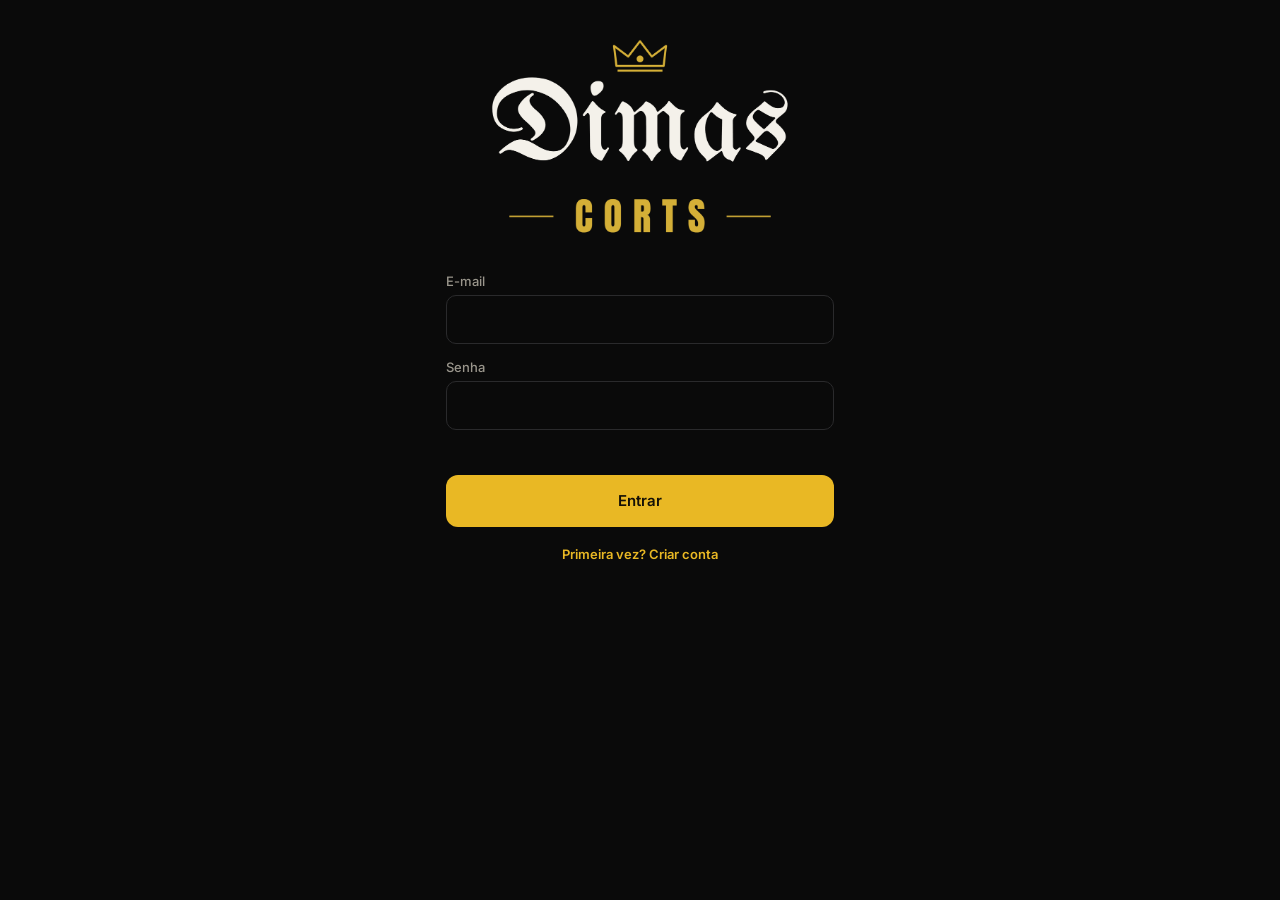
<file: index.html>
<!doctype html>
<html lang="pt-BR">
<head>
<meta charset="utf-8">
<meta name="viewport" content="width=device-width,initial-scale=1,viewport-fit=cover">
<title>Dimas Corts · Caixa</title>
<meta name="theme-color" content="#0a0a0a">
<meta name="apple-mobile-web-app-capable" content="yes">
<meta name="apple-mobile-web-app-status-bar-style" content="black-translucent">
<meta name="apple-mobile-web-app-title" content="Dimas Corts">
<link rel="manifest" href="manifest.webmanifest">
<link rel="icon" href="icons/favicon.png" type="image/png">
<link rel="apple-touch-icon" href="icons/icon-180.png">
<link rel="preconnect" href="https://fonts.googleapis.com">
<link rel="stylesheet" href="https://fonts.googleapis.com/css2?family=Barlow+Condensed:wght@500;600;700&family=Inter:wght@400;500;600&display=swap">
<link rel="stylesheet" href="style.css?v=5">
<style>
:root{padding-top:env(safe-area-inset-top,0px)}
body{margin:0}
[hidden]{display:none!important}
</style>
</head>
<body>
<div id="login" hidden></div>
<div id="shell" hidden>
<main id="app">
  <header class="top">
    <img class="logo" src="icons/logo-topo.png" alt="Dimas Corts" width="600" height="252">
    <div class="where"><div class="eyebrow" id="hoje-data">Hoje</div><h1 id="titulo">Caixa</h1><span class="pill ex" id="pill-ex" hidden>Dados de exemplo</span></div>
  </header>
  <div id="view" class="stack" style="margin-top:12px"></div>
</main>
<nav class="tabs" aria-label="Seções">
  <div class="in">
    <button data-tab="caixa" aria-current="page"><svg viewBox="0 0 24 24" fill="none" stroke="currentColor" stroke-width="1.8"><rect x="3" y="6" width="18" height="13" rx="2"/><path d="M3 10h18M7 15h3"/></svg>Caixa</button>
    <button data-tab="relatorios"><svg viewBox="0 0 24 24" fill="none" stroke="currentColor" stroke-width="1.8"><path d="M4 20V10M10 20V4M16 20v-7M22 20H2"/></svg>Relatórios</button>
    <button data-tab="produtos"><svg viewBox="0 0 24 24" fill="none" stroke="currentColor" stroke-width="1.8"><path d="M9 3h6v4l2 2v11a1 1 0 0 1-1 1H8a1 1 0 0 1-1-1V9l2-2z"/><path d="M9 7h6"/></svg>Produtos</button>
    <button data-tab="ajustes"><svg viewBox="0 0 24 24" fill="none" stroke="currentColor" stroke-width="1.8"><circle cx="6" cy="7" r="3"/><circle cx="6" cy="17" r="3"/><path d="M8.5 8.5 20 18M8.5 15.5 20 6"/></svg>Serviços</button>
  </div>
</nav>
</div>
<div id="overlay"></div>
<script src="config.js?v=5"></script>
<script src="vendor/supabase-2.119.0.js"></script>
<script src="app.js?v=6"></script>
</body>
</html>
</file>
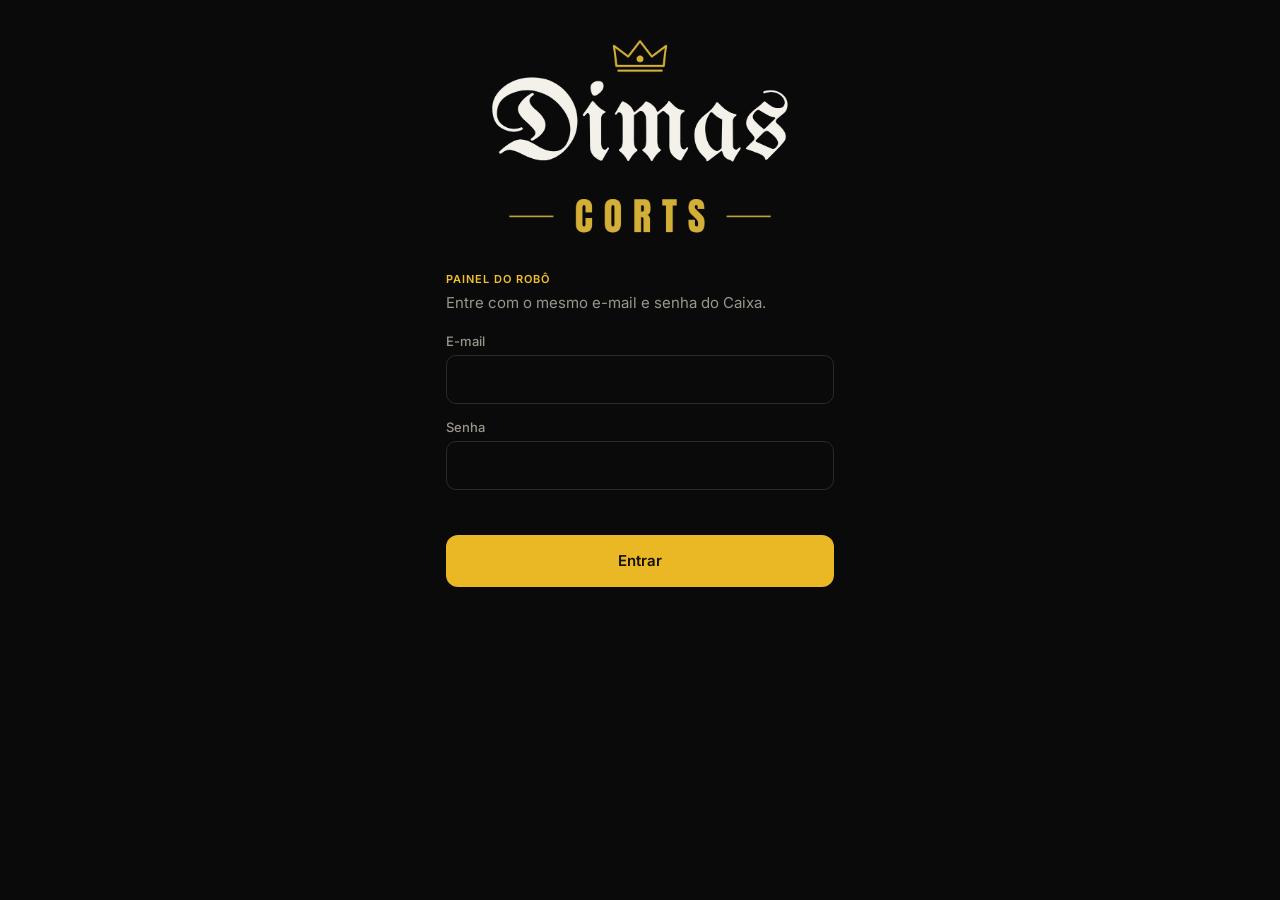
<file: painel/index.html>
<!doctype html>
<html lang="pt-BR">
<head>
<meta charset="utf-8">
<meta name="viewport" content="width=device-width,initial-scale=1,viewport-fit=cover,interactive-widget=resizes-content">
<title>Dimas Corts · Painel do robô</title>
<meta name="theme-color" content="#0a0a0a">
<meta name="apple-mobile-web-app-capable" content="yes">
<meta name="apple-mobile-web-app-status-bar-style" content="black-translucent">
<meta name="apple-mobile-web-app-title" content="Painel Dimas">
<link rel="manifest" href="manifest.webmanifest">
<link rel="icon" href="../icons/favicon.png" type="image/png">
<link rel="apple-touch-icon" href="icons/icon-180.png">
<link rel="preconnect" href="https://fonts.googleapis.com">
<link rel="stylesheet" href="https://fonts.googleapis.com/css2?family=Barlow+Condensed:wght@500;600;700&family=Inter:wght@400;500;600&display=swap">
<link rel="stylesheet" href="../style.css?v=5">
<link rel="stylesheet" href="painel.css?v=1">
<style>
:root{padding-top:env(safe-area-inset-top,0px)}
body{margin:0}
[hidden]{display:none!important}
</style>
</head>
<body>
<div id="login" hidden></div>
<div id="shell" hidden>
<main id="app">
  <header class="top">
    <img class="logo" src="../icons/logo-topo.png" alt="Dimas Corts" width="600" height="252">
    <div class="where"><div class="eyebrow">Robô do WhatsApp</div><h1 id="titulo">Conversas</h1></div>
  </header>
  <div id="view" class="stack" style="margin-top:12px"></div>
</main>
<nav class="tabs" aria-label="Seções">
  <div class="in" style="grid-template-columns:repeat(3,1fr)">
    <button data-tab="conversas" aria-current="page"><span class="tabicon"><svg viewBox="0 0 24 24" fill="none" stroke="currentColor" stroke-width="1.8"><path d="M4 5h16v11H9l-5 4z"/></svg><b class="badge" id="badge" hidden></b></span>Conversas</button>
    <button data-tab="agenda"><span class="tabicon"><svg viewBox="0 0 24 24" fill="none" stroke="currentColor" stroke-width="1.8"><rect x="3" y="5" width="18" height="16" rx="2"/><path d="M3 10h18M8 3v4M16 3v4"/></svg></span>Agenda</button>
    <button data-tab="ajustes"><span class="tabicon"><svg viewBox="0 0 24 24" fill="none" stroke="currentColor" stroke-width="1.8"><path d="M6 8a6 6 0 1 1 12 0c0 7 3 8 3 8H3s3-1 3-8M10 20a2 2 0 0 0 4 0"/></svg></span>Avisos</button>
  </div>
</nav>
</div>
<div id="chat" hidden></div>
<div id="overlay"></div>
<script src="../config.js?v=5"></script>
<script src="../vendor/supabase-2.119.0.js"></script>
<script src="app.js?v=2"></script>
</body>
</html>
</file>
<file: style.css>
/* Layout: app de uma coluna com barra de abas fixa embaixo, pensado para o polegar */
:root{
  /* visual único escuro: preto com dourado, cards de destaque em azul, verde e laranja */
  --bg:#0a0a0a; --surface:#151516; --surface2:#1c1c1e; --ink:#f2efe8; --muted:#9a968c; --line:#2a2a2c;
  --accent:#e9b824; --accent-ink:#141006; --brass:#e9b824; --gold:#f2c230; --soft:#2a2310;
  --svc:#e9b824; --prd:#3f7be0; --ok:#3fbf6a; --warn:#f0a020; --bad:#ef5b4f;
  --blue:linear-gradient(135deg,#2453c9,#3a6fe8); --green:linear-gradient(135deg,#137a3c,#1fa253); --orange:linear-gradient(135deg,#b4560c,#e98c12);
  --display:"Barlow Condensed","Arial Narrow",system-ui,sans-serif;
  --body:"Inter",system-ui,-apple-system,"Segoe UI",sans-serif;
  --r:14px; color-scheme:dark;
}
*{box-sizing:border-box}
html,body{height:100%}
body{background:var(--bg);color:var(--ink);font-family:var(--body);font-size:15px;line-height:1.45;-webkit-tap-highlight-color:transparent}
button,input,select{font:inherit;color:inherit}
button{cursor:pointer}
:focus-visible{outline:2px solid var(--accent);outline-offset:2px}
.num{font-variant-numeric:tabular-nums}
main{max-width:560px;margin:0 auto;padding-left:max(16px,env(safe-area-inset-left,0px));padding-right:max(16px,env(safe-area-inset-right,0px));padding-block:12px calc(96px + env(safe-area-inset-bottom,0px))}
h1,h2,h3{font-family:var(--display);font-weight:600;letter-spacing:.01em;margin:0;text-wrap:balance}
h1{font-size:28px} h2{font-size:21px} h3{font-size:17px}
.eyebrow{font-size:11px;text-transform:uppercase;letter-spacing:.09em;color:var(--muted);font-weight:600}
.stack{display:flex;flex-direction:column;gap:14px}
.row{display:flex;align-items:center;gap:10px}
.between{justify-content:space-between}
.card{background:var(--surface);border:1px solid var(--line);border-radius:var(--r);padding:16px}
.muted{color:var(--muted)}
.small{font-size:13px}
.pill{display:inline-flex;align-items:center;gap:4px;font-size:12px;font-weight:600;padding:2px 8px;border-radius:99px;background:var(--soft);color:var(--accent)}
.pill.ok{background:color-mix(in srgb,var(--ok) 14%,transparent);color:var(--ok)}
.pill.warn{background:color-mix(in srgb,var(--warn) 16%,transparent);color:var(--warn)}
.pill.bad{background:color-mix(in srgb,var(--bad) 14%,transparent);color:var(--bad)}
.pill.ex{background:color-mix(in srgb,var(--brass) 18%,transparent);color:var(--brass)}

/* topo */
.top{display:flex;justify-content:space-between;align-items:flex-end;gap:12px;padding-block:6px 4px}
.brand{display:flex;align-items:center;gap:10px}
.pole{width:40px;height:40px;border-radius:12px;background:var(--surface2);border:1px solid color-mix(in srgb,var(--gold) 50%,transparent);display:grid;place-items:center;color:var(--gold)}
.pole svg{width:22px;height:22px}
#titulo{color:var(--ink)} .top .eyebrow{color:var(--gold)}

/* hero do dia */
.today{background:var(--blue);color:#fff;border-radius:18px;padding:18px;display:flex;flex-direction:column;gap:12px;border:1px solid rgba(255,255,255,.08)}
.today .eyebrow{color:rgba(255,255,255,.78)}
.big{font-family:var(--display);font-weight:700;font-size:46px;line-height:1}
.today .split{display:grid;grid-template-columns:1fr 1fr 1fr;gap:8px}
.today .split div{display:flex;flex-direction:column}
.today .split b{font-family:var(--display);font-size:22px;font-weight:600}
.today .split span{font-size:12px;color:rgba(255,255,255,.75)}
.today .big{color:var(--gold);text-shadow:0 1px 0 rgba(0,0,0,.25)}
.actions{display:grid;grid-template-columns:1fr 1fr;gap:10px}
.btn{border:0;border-radius:12px;padding:14px 12px;font-weight:600;display:flex;align-items:center;justify-content:center;gap:8px;min-height:52px}
.btn.primary{background:var(--accent);color:var(--accent-ink)}
.btn.secondary{background:var(--surface2);color:var(--gold);border:1px solid color-mix(in srgb,var(--gold) 45%,transparent)}
.btn.ghost{background:transparent;border:1px solid var(--line)}
.btn.danger{background:var(--bad);color:#fff}
.btn.full{width:100%}
.btn:disabled{opacity:.5;cursor:default}

/* lista de lançamentos */
.list{display:flex;flex-direction:column}
.item{display:grid;grid-template-columns:44px 1fr auto;gap:10px;align-items:center;padding:11px 0;border-top:1px solid var(--line);background:none;border-left:0;border-right:0;border-bottom:0;text-align:left;width:100%}
.item:first-child{border-top:0}
.item .h{font-size:13px;color:var(--muted)}
.item .n{font-weight:500;min-width:0;overflow:hidden;text-overflow:ellipsis;white-space:nowrap}
.item .sub{font-size:12px;color:var(--muted)}
.item .v{font-weight:600;color:var(--gold)}
.dot{display:inline-block;width:8px;height:8px;border-radius:50%;margin-right:6px;vertical-align:1px}
.dot.s{background:var(--svc)} .dot.p{background:var(--prd)}
.empty{text-align:center;padding:22px 8px;color:var(--muted)}

/* segmentado */
.seg{display:grid;grid-template-columns:repeat(4,1fr);background:var(--surface);border:1px solid var(--line);border-radius:12px;padding:4px;gap:4px}
.seg button{border:0;background:none;border-radius:9px;padding:9px 4px;font-weight:600;font-size:14px;color:var(--muted)}
.seg button[aria-pressed="true"]{background:var(--accent);color:var(--accent-ink)}
.kpis{display:grid;grid-template-columns:1fr 1fr;gap:10px}
.kpi{background:var(--surface);border:1px solid var(--line);border-radius:var(--r);padding:12px 14px;display:flex;flex-direction:column;gap:2px}
.kpi b{font-family:var(--display);font-size:26px;font-weight:600;line-height:1.1;color:var(--gold)}
.kpi.blue,.kpi.green,.kpi.orange{border-color:rgba(255,255,255,.08);color:#fff}
.kpi.blue{background:var(--blue)}.kpi.green{background:var(--green)}.kpi.orange{background:var(--orange)}
.kpi.blue .eyebrow,.kpi.green .eyebrow,.kpi.orange .eyebrow,.kpi.blue .muted,.kpi.green .muted,.kpi.orange .muted{color:rgba(255,255,255,.8)}
.kpi.blue .delta.up,.kpi.green .delta.up,.kpi.orange .delta.up{color:#bff5cf}.kpi.blue .delta.down,.kpi.green .delta.down,.kpi.orange .delta.down{color:#ffd0c8}
.kpi.main{grid-column:1/-1}
.kpi.main b{font-size:38px}
.delta{font-size:12px;font-weight:600}
.delta.up{color:var(--ok)} .delta.down{color:var(--bad)}
.chart svg{width:100%;height:auto;display:block}
.chart text{fill:var(--muted);font-size:10px;font-family:var(--body)}
.legend{display:flex;gap:14px;font-size:12px;color:var(--muted)}
.bars{display:flex;flex-direction:column;gap:10px}
.barrow{display:grid;grid-template-columns:1fr auto;gap:2px 10px;font-size:14px}
.barrow .track{grid-column:1/-1;height:6px;border-radius:3px;background:var(--line);overflow:hidden}
.barrow .fill{height:100%;border-radius:3px}

/* produtos */
.prod{display:grid;grid-template-columns:1fr auto;gap:6px 10px;padding:12px 0;border-top:1px solid var(--line)}
.prod:first-child{border-top:0}
.stepper{display:flex;align-items:center;gap:6px}
.stepper button{width:34px;height:34px;border-radius:10px;border:1px solid var(--line);background:var(--bg);font-size:18px;line-height:1}
.stepper span{min-width:28px;text-align:center;font-weight:600}
.linkbtn{background:none;border:0;padding:0;color:var(--accent);font-weight:600;font-size:13px}

/* formulários */
.f{display:flex;flex-direction:column;gap:4px;font-size:13px;color:var(--muted);font-weight:500}
.input{width:100%;padding:12px;border-radius:10px;border:1px solid var(--line);background:var(--bg);font-size:16px;color:var(--ink)}
.grid2{display:grid;grid-template-columns:1fr 1fr;gap:10px}

/* folha inferior */
.scrim{position:fixed;inset:0;background:rgba(0,0,0,.45);z-index:40}
.sheet{position:fixed;left:0;right:0;bottom:0;z-index:41;background:var(--surface);border-radius:20px 20px 0 0;max-height:88%;overflow:auto;padding-block:10px calc(18px + env(safe-area-inset-bottom,0px));padding-left:max(16px,env(safe-area-inset-left,0px));padding-right:max(16px,env(safe-area-inset-right,0px))}
.sheet-inner{max-width:560px;margin:0 auto;display:flex;flex-direction:column;gap:14px}
.grab{width:40px;height:4px;border-radius:2px;background:var(--line);margin:0 auto 4px}
.tiles{display:grid;grid-template-columns:1fr 1fr;gap:8px}
.tile{border:1px solid var(--line);background:var(--bg);border-radius:12px;padding:12px;text-align:left;display:flex;flex-direction:column;gap:2px;min-height:64px}
.tile b{font-weight:600}
.tile[aria-pressed="true"]{border-color:var(--accent);background:var(--soft);box-shadow:inset 0 0 0 1px var(--accent)}
.tile:disabled{opacity:.45}
.chips{display:flex;flex-wrap:wrap;gap:8px}
.chip{border:1px solid var(--line);background:var(--bg);border-radius:99px;padding:8px 14px;font-weight:600;font-size:14px}
.chip[aria-pressed="true"]{background:var(--accent);color:var(--accent-ink);border-color:var(--accent)}

/* barra de abas */
nav.tabs{position:fixed;left:0;right:0;bottom:0;z-index:30;background:var(--surface);border-top:1px solid var(--line);padding-bottom:env(safe-area-inset-bottom,0px);padding-left:env(safe-area-inset-left,0px);padding-right:env(safe-area-inset-right,0px)}
nav.tabs .in{max-width:560px;margin:0 auto;display:grid;grid-template-columns:repeat(4,1fr)}
nav.tabs button{background:none;border:0;padding:9px 0 10px;display:flex;flex-direction:column;align-items:center;gap:3px;font-size:11px;font-weight:600;color:var(--muted)}
nav.tabs button svg{width:22px;height:22px}
nav.tabs button[aria-current="page"]{color:var(--accent)}

.toast{position:fixed;left:50%;transform:translateX(-50%);bottom:calc(84px + env(safe-area-inset-bottom,0px));background:var(--accent);color:var(--accent-ink);padding:10px 16px;border-radius:99px;font-weight:600;font-size:14px;z-index:50;max-width:calc(100% - 32px);text-align:center}
.notice{font-size:13px;padding:10px 12px;border-radius:10px;background:var(--soft);border:1px solid color-mix(in srgb,var(--gold) 35%,transparent);color:var(--ink)}
@media (prefers-reduced-motion:no-preference){.sheet{animation:up .2s ease-out}@keyframes up{from{transform:translateY(30px);opacity:.6}}}

/* marca */
.top .logo{height:62px;width:auto;display:block;margin-left:-6px}
.top .where{display:flex;flex-direction:column;align-items:flex-end;text-align:right;gap:2px}
.top .where h1{font-size:24px}
/* login */
.login{min-height:100%;display:flex;flex-direction:column;justify-content:center;gap:18px;max-width:420px;margin:0 auto;padding-block:32px}
.login .logo{width:min(82%,340px);height:auto;align-self:center;margin:0 auto 12px;display:block}
.login h1{font-size:34px}
.erro{color:var(--bad);font-size:14px;min-height:1.2em}
.vendor-note{font-size:12px;color:var(--muted);text-align:center}

/* atendimento com vários itens: botão de registrar sempre visível */
#at-ok{position:sticky;bottom:0;z-index:2;box-shadow:0 -10px 18px var(--surface)}
</file>
<file: painel/painel.css>
/* Painel do robô: usa as cores e peças do Caixa (../style.css) e acrescenta conversa e agenda */
.tabicon{position:relative;display:inline-flex}
.badge{position:absolute;top:-5px;right:-10px;min-width:18px;height:18px;padding:0 5px;border-radius:9px;background:var(--bad);color:#fff;font-size:11px;font-weight:700;line-height:18px;text-align:center}

/* lista de conversas */
.conv{display:grid;grid-template-columns:42px 1fr auto;gap:4px 12px;align-items:center;padding:12px 0;border-top:1px solid var(--line);background:none;border-left:0;border-right:0;border-bottom:0;text-align:left;width:100%}
.conv:first-child{border-top:0}
.avatar{width:42px;height:42px;border-radius:50%;background:var(--surface2);border:1px solid var(--line);display:grid;place-items:center;font-family:var(--display);font-weight:600;font-size:18px;color:var(--gold);grid-row:span 2}
.conv.espera .avatar{background:var(--accent);color:var(--accent-ink);border-color:var(--accent)}
.conv .n{font-weight:600;min-width:0;overflow:hidden;text-overflow:ellipsis;white-space:nowrap}
.conv .t{font-size:12px;color:var(--muted);text-align:right}
.conv .u{grid-column:2/4;font-size:13px;color:var(--muted);min-width:0;overflow:hidden;text-overflow:ellipsis;white-space:nowrap;display:flex;gap:6px;align-items:center}
.conv .u span{overflow:hidden;text-overflow:ellipsis}
.conv.espera .u{color:var(--ink)}

/* tela da conversa (ocupa a tela toda) */
#chat{position:fixed;inset:0;z-index:35;background:var(--bg);display:flex;flex-direction:column;padding-top:env(safe-area-inset-top,0px)}
.chat-top{display:flex;align-items:center;gap:10px;padding:8px max(12px,env(safe-area-inset-right,0px)) 8px max(8px,env(safe-area-inset-left,0px));border-bottom:1px solid var(--line);background:var(--surface)}
.chat-top .voltar{width:44px;height:44px;border-radius:12px;border:0;background:none;display:grid;place-items:center;color:var(--gold)}
.chat-top .voltar svg{width:24px;height:24px}
.chat-top .quem{flex:1;min-width:0}
.chat-top .quem b{display:block;font-weight:600;white-space:nowrap;overflow:hidden;text-overflow:ellipsis}
.chat-top .quem a{font-size:12px;color:var(--muted);text-decoration:none}
.robo-bar{display:flex;align-items:center;justify-content:space-between;gap:10px;padding:8px 14px;font-size:13px;border-bottom:1px solid var(--line);background:var(--surface)}
.robo-bar .linkbtn{white-space:nowrap}
.robo-bar.pausado{background:var(--soft)}
.msgs{flex:1;overflow-y:auto;padding:12px max(12px,env(safe-area-inset-right,0px)) 12px max(12px,env(safe-area-inset-left,0px));display:flex;flex-direction:column;gap:6px;-webkit-overflow-scrolling:touch}
.msgs-in{max-width:640px;width:100%;margin:0 auto;display:flex;flex-direction:column;gap:6px}
.dia-sep{align-self:center;font-size:12px;color:var(--muted);background:var(--surface);border:1px solid var(--line);border-radius:99px;padding:2px 10px;margin:8px 0 2px}
.b{max-width:82%;padding:8px 11px 6px;border-radius:14px;white-space:pre-wrap;word-wrap:break-word;overflow-wrap:anywhere;font-size:15px;line-height:1.38}
.b .meta{display:block;font-size:11px;color:var(--muted);text-align:right;margin-top:2px}
.b.cliente{align-self:flex-start;background:var(--surface2);border-bottom-left-radius:4px}
.b.robo{align-self:flex-end;background:var(--surface);border:1px solid var(--line);border-bottom-right-radius:4px;color:color-mix(in srgb,var(--ink) 80%,var(--muted))}
.b.dimas{align-self:flex-end;background:#3a2f0e;border:1px solid color-mix(in srgb,var(--gold) 40%,transparent);border-bottom-right-radius:4px}
.b .quem{display:block;font-size:11px;font-weight:600;color:var(--gold);margin-bottom:2px}
.b.robo .quem{color:var(--muted)}
.b .ops{display:flex;flex-wrap:wrap;gap:4px;margin-top:6px}
.b .ops span{font-size:12px;border:1px solid var(--line);border-radius:99px;padding:1px 8px;color:var(--muted)}
.b.escolha{border:1px solid color-mix(in srgb,var(--gold) 35%,transparent)}
.b .falhou{color:var(--bad)}
.b .lida{color:#53bdeb}
.b img,.b video{display:block;max-width:100%;max-height:320px;border-radius:10px;margin-bottom:4px}
.b audio{display:block;width:240px;max-width:100%;margin-bottom:4px}
.b .midia-btn{display:flex;align-items:center;gap:8px;border:1px solid var(--line);background:var(--bg);border-radius:10px;padding:10px 12px;font-weight:600;color:var(--gold);margin-bottom:4px}
.compor{border-top:1px solid var(--line);background:var(--surface);padding:8px max(10px,env(safe-area-inset-right,0px)) calc(8px + env(safe-area-inset-bottom,0px)) max(10px,env(safe-area-inset-left,0px))}
.compor-in{max-width:640px;margin:0 auto;display:flex;gap:8px;align-items:flex-end}
.compor textarea{flex:1;resize:none;min-height:46px;max-height:140px;padding:12px;border-radius:22px;border:1px solid var(--line);background:var(--bg);font-size:16px;line-height:1.3;color:var(--ink)}
.compor .enviar{width:46px;height:46px;border-radius:50%;border:0;background:var(--accent);color:var(--accent-ink);display:grid;place-items:center;flex:none}
.compor .enviar svg{width:22px;height:22px}
.compor .enviar:disabled{opacity:.45}
.compor .aviso{font-size:13px;color:var(--muted);text-align:center;padding:6px 4px 4px;max-width:640px;margin:0 auto}
.compor .erro{text-align:center}

/* agenda */
.dias{display:flex;gap:8px;overflow-x:auto;padding-bottom:4px;margin-inline:-16px;padding-inline:16px;scrollbar-width:none}
.dias::-webkit-scrollbar{display:none}
.dia{flex:none;width:58px;border:1px solid var(--line);background:var(--surface);border-radius:12px;padding:8px 0;display:flex;flex-direction:column;align-items:center;gap:1px}
.dia small{font-size:11px;text-transform:uppercase;color:var(--muted);font-weight:600;letter-spacing:.05em}
.dia b{font-family:var(--display);font-size:22px;font-weight:600;line-height:1.1}
.dia i{width:6px;height:6px;border-radius:50%;background:transparent;font-style:normal}
.dia i.tem{background:var(--gold)} .dia i.bloq{background:var(--bad)}
.dia[aria-pressed="true"]{background:var(--accent);border-color:var(--accent);color:var(--accent-ink)}
.dia[aria-pressed="true"] small{color:var(--accent-ink)}
.dia[aria-pressed="true"] i.tem{background:var(--accent-ink)}
.dia.fechado{opacity:.55}
.ag{display:grid;grid-template-columns:58px 1fr auto;gap:2px 10px;align-items:center;padding:12px 0;border-top:1px solid var(--line)}
.ag:first-child{border-top:0}
.ag .h{font-family:var(--display);font-size:20px;font-weight:600;color:var(--gold);line-height:1.1;grid-row:span 2}
.ag .h small{display:block;font-family:var(--body);font-size:11px;color:var(--muted);font-weight:500}
.ag .n{font-weight:600;min-width:0;overflow:hidden;text-overflow:ellipsis;white-space:nowrap}
.ag .s{font-size:13px;color:var(--muted);grid-column:2/4}
.ag.bloq .h{color:var(--bad)}
.ag.almoco .h,.ag.almoco .n{color:var(--muted);font-weight:500}
</file>
